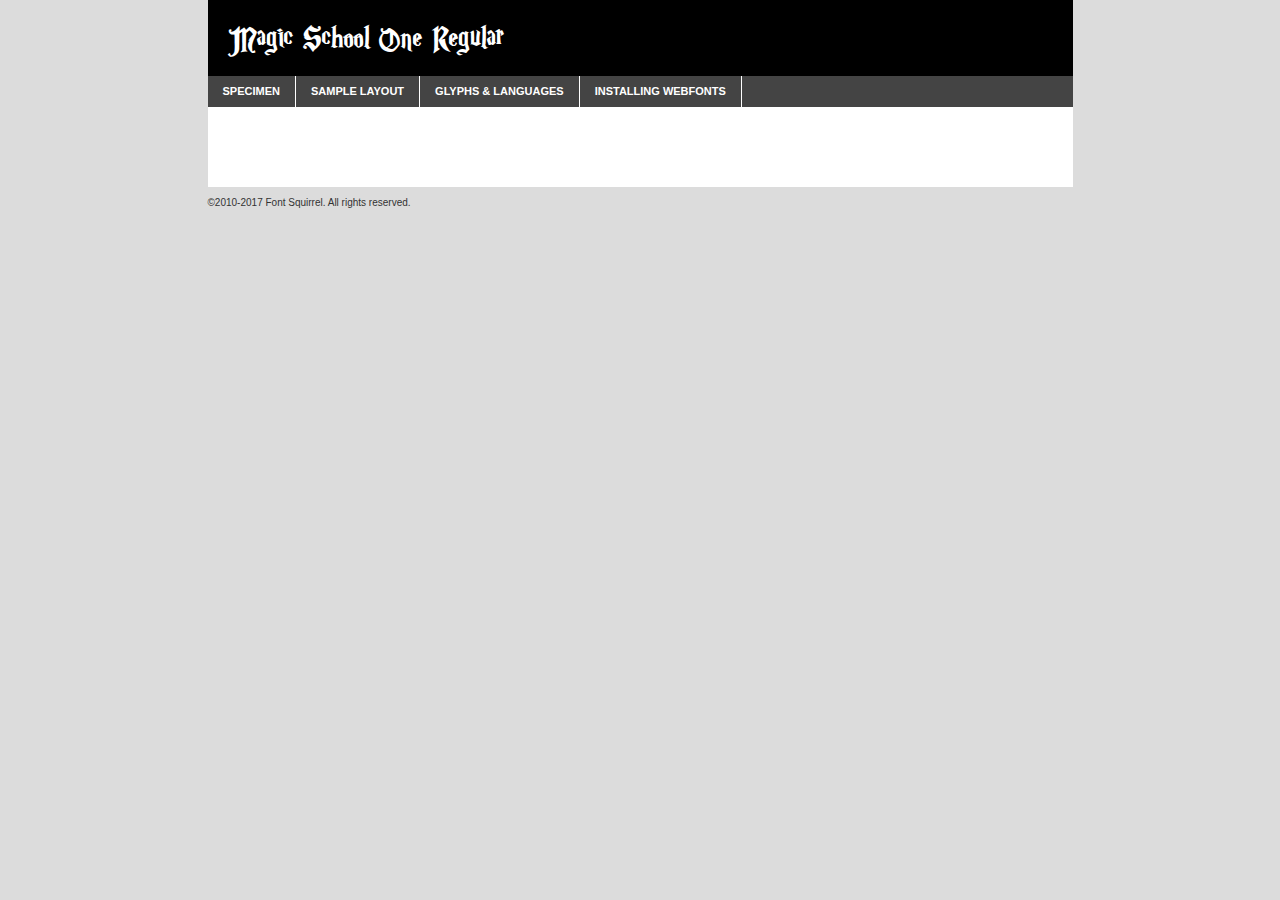
<file: site/magicschoolone-demo.html>
<!DOCTYPE html PUBLIC "-//W3C//DTD XHTML 1.0 Transitional//EN"
	"http://www.w3.org/TR/xhtml1/DTD/xhtml1-transitional.dtd">

<html xmlns="http://www.w3.org/1999/xhtml" xml:lang="en" lang="en">
<head>
	<meta http-equiv="Content-Type" content="text/html; charset=utf-8" />
	<script src="http://ajax.googleapis.com/ajax/libs/jquery/1.7.2/jquery.min.js" type="text/javascript" charset="utf-8"></script>
	<script type="text/javascript">
	(function($){$.fn.easyTabs=function(option){var param=jQuery.extend({fadeSpeed:"fast",defaultContent:1,activeClass:'active'},option);$(this).each(function(){var thisId="#"+this.id;if(param.defaultContent==''){param.defaultContent=1;}
	if(typeof param.defaultContent=="number")
	{var defaultTab=$(thisId+" .tabs li:eq("+(param.defaultContent-1)+") a").attr('href').substr(1);}else{var defaultTab=param.defaultContent;}
	$(thisId+" .tabs li a").each(function(){var tabToHide=$(this).attr('href').substr(1);$("#"+tabToHide).addClass('easytabs-tab-content');});hideAll();changeContent(defaultTab);function hideAll(){$(thisId+" .easytabs-tab-content").hide();}
	function changeContent(tabId){hideAll();$(thisId+" .tabs li").removeClass(param.activeClass);$(thisId+" .tabs li a[href=#"+tabId+"]").closest('li').addClass(param.activeClass);if(param.fadeSpeed!="none")
	{$(thisId+" #"+tabId).fadeIn(param.fadeSpeed);}else{$(thisId+" #"+tabId).show();}}
	$(thisId+" .tabs li").click(function(){var tabId=$(this).find('a').attr('href').substr(1);changeContent(tabId);return false;});});}})(jQuery);
	</script>
	<link rel="stylesheet" href="specimen_files/specimen_stylesheet.css" type="text/css" charset="utf-8" />
	<link rel="stylesheet" href="stylesheet.css" type="text/css" charset="utf-8" />

	<style type="text/css">
					body{
				font-family: 'magic_school_oneregular';
							}
		</style>

	<title>Magic School One Regular Specimen</title>
	
	
	<script type="text/javascript" charset="utf-8">
		$(document).ready(function() {
			$('#container').easyTabs({defaultContent:1});
		});
	</script>
</head>

<body>
<div id="container">
	<div id="header">
		Magic School One Regular	</div>
	<ul class="tabs">
		<li><a href="#specimen">Specimen</a></li>
		<li><a href="#layout">Sample Layout</a></li>
				<li><a href="#glyphs">Glyphs &amp; Languages</a></li>
		<li><a href="#installing">Installing Webfonts</a></li>
		
	</ul>
	
	<div id="main_content">

		
			<div id="specimen">
		
				<div class="section">
					<div class="grid12 firstcol">
						<div class="huge">AaBb</div>
					</div>
				</div>
		
				<div class="section">
					<div class="glyph_range">A&#x200B;B&#x200b;C&#x200b;D&#x200b;E&#x200b;F&#x200b;G&#x200b;H&#x200b;I&#x200b;J&#x200b;K&#x200b;L&#x200b;M&#x200b;N&#x200b;O&#x200b;P&#x200b;Q&#x200b;R&#x200b;S&#x200b;T&#x200b;U&#x200b;V&#x200b;W&#x200b;X&#x200b;Y&#x200b;Z&#x200b;a&#x200b;b&#x200b;c&#x200b;d&#x200b;e&#x200b;f&#x200b;g&#x200b;h&#x200b;i&#x200b;j&#x200b;k&#x200b;l&#x200b;m&#x200b;n&#x200b;o&#x200b;p&#x200b;q&#x200b;r&#x200b;s&#x200b;t&#x200b;u&#x200b;v&#x200b;w&#x200b;x&#x200b;y&#x200b;z&#x200b;1&#x200b;2&#x200b;3&#x200b;4&#x200b;5&#x200b;6&#x200b;7&#x200b;8&#x200b;9&#x200b;0&#x200b;&amp;&#x200b;.&#x200b;,&#x200b;?&#x200b;!&#x200b;&#64;&#x200b;(&#x200b;)&#x200b;#&#x200b;$&#x200b;%&#x200b;*&#x200b;+&#x200b;-&#x200b;=&#x200b;:&#x200b;;</div>
				</div>
				<div class="section">
					<div class="grid12 firstcol">
						<table class="sample_table">
							<tr><td>10</td><td class="size10">abcdefghijklmnopqrstuvwxyzABCDEFGHIJKLMNOPQRSTUVWXYZ0123456789abcdefghijklmnopqrstuvwxyzABCDEFGHIJKLMNOPQRSTUVWXYZ0123456789abcdefghijklmnopqrstuvwxyzABCDEFGHIJKLMNOPQRSTUVWXYZ</td></tr>
							<tr><td>11</td><td class="size11">abcdefghijklmnopqrstuvwxyzABCDEFGHIJKLMNOPQRSTUVWXYZ0123456789abcdefghijklmnopqrstuvwxyzABCDEFGHIJKLMNOPQRSTUVWXYZ0123456789abcdefghijklmnopqrstuvwxyzABCDEFGHIJKLMNOPQRSTUVWXYZ</td></tr>
							<tr><td>12</td><td class="size12">abcdefghijklmnopqrstuvwxyzABCDEFGHIJKLMNOPQRSTUVWXYZ0123456789abcdefghijklmnopqrstuvwxyzABCDEFGHIJKLMNOPQRSTUVWXYZ0123456789abcdefghijklmnopqrstuvwxyzABCDEFGHIJKLMNOPQRSTUVWXYZ</td></tr>
							<tr><td>13</td><td class="size13">abcdefghijklmnopqrstuvwxyzABCDEFGHIJKLMNOPQRSTUVWXYZ0123456789abcdefghijklmnopqrstuvwxyzABCDEFGHIJKLMNOPQRSTUVWXYZ0123456789abcdefghijklmnopqrstuvwxyzABCDEFGHIJKLMNOPQRSTUVWXYZ</td></tr>
							<tr><td>14</td><td class="size14">abcdefghijklmnopqrstuvwxyzABCDEFGHIJKLMNOPQRSTUVWXYZ0123456789abcdefghijklmnopqrstuvwxyzABCDEFGHIJKLMNOPQRSTUVWXYZ0123456789abcdefghijklmnopqrstuvwxyzABCDEFGHIJKLMNOPQRSTUVWXYZ</td></tr>
							<tr><td>16</td><td class="size16">abcdefghijklmnopqrstuvwxyzABCDEFGHIJKLMNOPQRSTUVWXYZ0123456789abcdefghijklmnopqrstuvwxyzABCDEFGHIJKLMNOPQRSTUVWXYZ</td></tr>
							<tr><td>18</td><td class="size18">abcdefghijklmnopqrstuvwxyzABCDEFGHIJKLMNOPQRSTUVWXYZ0123456789abcdefghijklmnopqrstuvwxyzABCDEFGHIJKLMNOPQRSTUVWXYZ</td></tr>
							<tr><td>20</td><td class="size20">abcdefghijklmnopqrstuvwxyzABCDEFGHIJKLMNOPQRSTUVWXYZ0123456789abcdefghijklmnopqrstuvwxyzABCDEFGHIJKLMNOPQRSTUVWXYZ</td></tr>
							<tr><td>24</td><td class="size24">abcdefghijklmnopqrstuvwxyzABCDEFGHIJKLMNOPQRSTUVWXYZ0123456789abcdefghijklmnopqrstuvwxyzABCDEFGHIJKLMNOPQRSTUVWXYZ</td></tr>
							<tr><td>30</td><td class="size30">abcdefghijklmnopqrstuvwxyzABCDEFGHIJKLMNOPQRSTUVWXYZ0123456789abcdefghijklmnopqrstuvwxyzABCDEFGHIJKLMNOPQRSTUVWXYZ</td></tr>
							<tr><td>36</td><td class="size36">abcdefghijklmnopqrstuvwxyzABCDEFGHIJKLMNOPQRSTUVWXYZ0123456789abcdefghijklmnopqrstuvwxyzABCDEFGHIJKLMNOPQRSTUVWXYZ</td></tr>
							<tr><td>48</td><td class="size48">abcdefghijklmnopqrstuvwxyzABCDEFGHIJKLMNOPQRSTUVWXYZ0123456789abcdefghijklmnopqrstuvwxyzABCDEFGHIJKLMNOPQRSTUVWXYZ</td></tr>
							<tr><td>60</td><td class="size60">abcdefghijklmnopqrstuvwxyzABCDEFGHIJKLMNOPQRSTUVWXYZ0123456789abcdefghijklmnopqrstuvwxyzABCDEFGHIJKLMNOPQRSTUVWXYZ</td></tr>
							<tr><td>72</td><td class="size72">abcdefghijklmnopqrstuvwxyzABCDEFGHIJKLMNOPQRSTUVWXYZ0123456789abcdefghijklmnopqrstuvwxyzABCDEFGHIJKLMNOPQRSTUVWXYZ</td></tr>
							<tr><td>90</td><td class="size90">abcdefghijklmnopqrstuvwxyzABCDEFGHIJKLMNOPQRSTUVWXYZ0123456789abcdefghijklmnopqrstuvwxyzABCDEFGHIJKLMNOPQRSTUVWXYZ</td></tr>
						</table>
				
					</div>
			
				</div>
		
		
		
								<div class="section" id="bodycomparison">


										<div id="xheight">
				<div class="fontbody">&#x25FC;&#x25FC;&#x25FC;&#x25FC;&#x25FC;&#x25FC;&#x25FC;&#x25FC;&#x25FC;&#x25FC;&#x25FC;&#x25FC;&#x25FC;&#x25FC;&#x25FC;&#x25FC;&#x25FC;&#x25FC;&#x25FC;&#x25FC;&#x25FC;&#x25FC;&#x25FC;&#x25FC;&#x25FC;&#x25FC;&#x25FC;&#x25FC;&#x25FC;&#x25FC;&#x25FC;&#x25FC;&#x25FC;&#x25FC;&#x25FC;&#x25FC;&#x25FC;&#x25FC;&#x25FC;&#x25FC;&#x25FC;&#x25FC;&#x25FC;&#x25FC;&#x25FC;&#x25FC;&#x25FC;&#x25FC;&#x25FC;&#x25FC;&#x25FC;&#x25FC;&#x25FC;&#x25FC;&#x25FC;&#x25FC;&#x25FC;&#x25FC;&#x25FC;&#x25FC;&#x25FC;&#x25FC;&#x25FC;&#x25FC;&#x25FC;&#x25FC;&#x25FC;&#x25FC;&#x25FC;&#x25FC;&#x25FC;&#x25FC;&#x25FC;&#x25FC;&#x25FC;&#x25FC;&#x25FC;&#x25FC;&#x25FC;&#x25FC;&#x25FC;&#x25FC;&#x25FC;&#x25FC;&#x25FC;&#x25FC;&#x25FC;&#x25FC;&#x25FC;&#x25FC;&#x25FC;&#x25FC;&#x25FC;&#x25FC;&#x25FC;&#x25FC;&#x25FC;&#x25FC;&#x25FC;body</div><div class="arialbody">body</div><div class="verdanabody">body</div><div class="georgiabody">body</div></div>
										<div class="fontbody" style="z-index:1">
											body<span>Magic School One Regular</span>
										</div>
										<div class="arialbody" style="z-index:1">
											body<span>Arial</span>
										</div>
										<div class="verdanabody" style="z-index:1">
											body<span>Verdana</span>
										</div>
										<div class="georgiabody" style="z-index:1">
											body<span>Georgia</span>
										</div>



								</div>
		
		
				<div class="section psample psample_row1" id="">
					
					<div class="grid2 firstcol">
						<p class="size10"><span>10.</span>Aenean lacinia bibendum nulla sed consectetur. Fusce dapibus, tellus ac cursus commodo, tortor mauris condimentum nibh, ut fermentum massa justo sit amet risus. Nullam id dolor id nibh ultricies vehicula ut id elit. Cum sociis natoque penatibus et magnis dis parturient montes, nascetur ridiculus mus. Nulla vitae elit libero, a pharetra augue.</p>
			
					</div>
					<div class="grid3">
						<p class="size11"><span>11.</span>Aenean lacinia bibendum nulla sed consectetur. Fusce dapibus, tellus ac cursus commodo, tortor mauris condimentum nibh, ut fermentum massa justo sit amet risus. Nullam id dolor id nibh ultricies vehicula ut id elit. Cum sociis natoque penatibus et magnis dis parturient montes, nascetur ridiculus mus. Nulla vitae elit libero, a pharetra augue.</p>
			
					</div>
					<div class="grid3">
						<p class="size12"><span>12.</span>Aenean lacinia bibendum nulla sed consectetur. Fusce dapibus, tellus ac cursus commodo, tortor mauris condimentum nibh, ut fermentum massa justo sit amet risus. Nullam id dolor id nibh ultricies vehicula ut id elit. Cum sociis natoque penatibus et magnis dis parturient montes, nascetur ridiculus mus. Nulla vitae elit libero, a pharetra augue.</p>
			
					</div>
					<div class="grid4">
						<p class="size13"><span>13.</span>Aenean lacinia bibendum nulla sed consectetur. Fusce dapibus, tellus ac cursus commodo, tortor mauris condimentum nibh, ut fermentum massa justo sit amet risus. Nullam id dolor id nibh ultricies vehicula ut id elit. Cum sociis natoque penatibus et magnis dis parturient montes, nascetur ridiculus mus. Nulla vitae elit libero, a pharetra augue.</p>
			
					</div>
					<div class="white_blend"></div>
					
				</div>
				<div class="section psample psample_row2" id="">
					<div class="grid3 firstcol">
						<p class="size14"><span>14.</span>Aenean lacinia bibendum nulla sed consectetur. Fusce dapibus, tellus ac cursus commodo, tortor mauris condimentum nibh, ut fermentum massa justo sit amet risus. Nullam id dolor id nibh ultricies vehicula ut id elit. Cum sociis natoque penatibus et magnis dis parturient montes, nascetur ridiculus mus. Nulla vitae elit libero, a pharetra augue.</p>
			
					</div>
					<div class="grid4">
						<p class="size16"><span>16.</span>Aenean lacinia bibendum nulla sed consectetur. Fusce dapibus, tellus ac cursus commodo, tortor mauris condimentum nibh, ut fermentum massa justo sit amet risus. Nullam id dolor id nibh ultricies vehicula ut id elit. Cum sociis natoque penatibus et magnis dis parturient montes, nascetur ridiculus mus. Nulla vitae elit libero, a pharetra augue.</p>
			
					</div>
					<div class="grid5">
						<p class="size18"><span>18.</span>Aenean lacinia bibendum nulla sed consectetur. Fusce dapibus, tellus ac cursus commodo, tortor mauris condimentum nibh, ut fermentum massa justo sit amet risus. Nullam id dolor id nibh ultricies vehicula ut id elit. Cum sociis natoque penatibus et magnis dis parturient montes, nascetur ridiculus mus. Nulla vitae elit libero, a pharetra augue.</p>
			
					</div>

					<div class="white_blend"></div>

				</div>
				
				<div class="section psample psample_row3" id="">
					<div class="grid5 firstcol">
						<p class="size20"><span>20.</span>Aenean lacinia bibendum nulla sed consectetur. Fusce dapibus, tellus ac cursus commodo, tortor mauris condimentum nibh, ut fermentum massa justo sit amet risus. Nullam id dolor id nibh ultricies vehicula ut id elit. Cum sociis natoque penatibus et magnis dis parturient montes, nascetur ridiculus mus. Nulla vitae elit libero, a pharetra augue.</p>
					</div>
					<div class="grid7">
						<p class="size24"><span>24.</span>Aenean lacinia bibendum nulla sed consectetur. Fusce dapibus, tellus ac cursus commodo, tortor mauris condimentum nibh, ut fermentum massa justo sit amet risus. Nullam id dolor id nibh ultricies vehicula ut id elit. Cum sociis natoque penatibus et magnis dis parturient montes, nascetur ridiculus mus. Nulla vitae elit libero, a pharetra augue.</p>
					</div>
					
					<div class="white_blend"></div>
					
				</div>
				
				<div class="section psample psample_row4" id="">
					<div class="grid12 firstcol">
						<p class="size30"><span>30.</span>Aenean lacinia bibendum nulla sed consectetur. Fusce dapibus, tellus ac cursus commodo, tortor mauris condimentum nibh, ut fermentum massa justo sit amet risus. Nullam id dolor id nibh ultricies vehicula ut id elit. Cum sociis natoque penatibus et magnis dis parturient montes, nascetur ridiculus mus. Nulla vitae elit libero, a pharetra augue.</p>
					</div>
					<div class="white_blend"></div>
					
				</div>
				
				
				
				<div class="section psample psample_row1 fullreverse">
					<div class="grid2 firstcol">
						<p class="size10"><span>10.</span>Aenean lacinia bibendum nulla sed consectetur. Fusce dapibus, tellus ac cursus commodo, tortor mauris condimentum nibh, ut fermentum massa justo sit amet risus. Nullam id dolor id nibh ultricies vehicula ut id elit. Cum sociis natoque penatibus et magnis dis parturient montes, nascetur ridiculus mus. Nulla vitae elit libero, a pharetra augue.</p>
			
					</div>
					<div class="grid3">
						<p class="size11"><span>11.</span>Aenean lacinia bibendum nulla sed consectetur. Fusce dapibus, tellus ac cursus commodo, tortor mauris condimentum nibh, ut fermentum massa justo sit amet risus. Nullam id dolor id nibh ultricies vehicula ut id elit. Cum sociis natoque penatibus et magnis dis parturient montes, nascetur ridiculus mus. Nulla vitae elit libero, a pharetra augue.</p>
			
					</div>
					<div class="grid3">
						<p class="size12"><span>12.</span>Aenean lacinia bibendum nulla sed consectetur. Fusce dapibus, tellus ac cursus commodo, tortor mauris condimentum nibh, ut fermentum massa justo sit amet risus. Nullam id dolor id nibh ultricies vehicula ut id elit. Cum sociis natoque penatibus et magnis dis parturient montes, nascetur ridiculus mus. Nulla vitae elit libero, a pharetra augue.</p>
			
					</div>
					<div class="grid4">
						<p class="size13"><span>13.</span>Aenean lacinia bibendum nulla sed consectetur. Fusce dapibus, tellus ac cursus commodo, tortor mauris condimentum nibh, ut fermentum massa justo sit amet risus. Nullam id dolor id nibh ultricies vehicula ut id elit. Cum sociis natoque penatibus et magnis dis parturient montes, nascetur ridiculus mus. Nulla vitae elit libero, a pharetra augue.</p>
			
					</div>
					<div class="black_blend"></div>
					
				</div>
				
				<div class="section psample psample_row2 fullreverse">
					<div class="grid3 firstcol">
						<p class="size14"><span>14.</span>Aenean lacinia bibendum nulla sed consectetur. Fusce dapibus, tellus ac cursus commodo, tortor mauris condimentum nibh, ut fermentum massa justo sit amet risus. Nullam id dolor id nibh ultricies vehicula ut id elit. Cum sociis natoque penatibus et magnis dis parturient montes, nascetur ridiculus mus. Nulla vitae elit libero, a pharetra augue.</p>
			
					</div>
					<div class="grid4">
						<p class="size16"><span>16.</span>Aenean lacinia bibendum nulla sed consectetur. Fusce dapibus, tellus ac cursus commodo, tortor mauris condimentum nibh, ut fermentum massa justo sit amet risus. Nullam id dolor id nibh ultricies vehicula ut id elit. Cum sociis natoque penatibus et magnis dis parturient montes, nascetur ridiculus mus. Nulla vitae elit libero, a pharetra augue.</p>
			
					</div>
					<div class="grid5">
						<p class="size18"><span>18.</span>Aenean lacinia bibendum nulla sed consectetur. Fusce dapibus, tellus ac cursus commodo, tortor mauris condimentum nibh, ut fermentum massa justo sit amet risus. Nullam id dolor id nibh ultricies vehicula ut id elit. Cum sociis natoque penatibus et magnis dis parturient montes, nascetur ridiculus mus. Nulla vitae elit libero, a pharetra augue.</p>
			
					</div>
					<div class="black_blend"></div>

				</div>
				
				<div class="section psample fullreverse psample_row3" id="">
					<div class="grid5 firstcol">
						<p class="size20"><span>20.</span>Aenean lacinia bibendum nulla sed consectetur. Fusce dapibus, tellus ac cursus commodo, tortor mauris condimentum nibh, ut fermentum massa justo sit amet risus. Nullam id dolor id nibh ultricies vehicula ut id elit. Cum sociis natoque penatibus et magnis dis parturient montes, nascetur ridiculus mus. Nulla vitae elit libero, a pharetra augue.</p>
					</div>
					<div class="grid7">
						<p class="size24"><span>24.</span>Aenean lacinia bibendum nulla sed consectetur. Fusce dapibus, tellus ac cursus commodo, tortor mauris condimentum nibh, ut fermentum massa justo sit amet risus. Nullam id dolor id nibh ultricies vehicula ut id elit. Cum sociis natoque penatibus et magnis dis parturient montes, nascetur ridiculus mus. Nulla vitae elit libero, a pharetra augue.</p>
					</div>
					
					<div class="black_blend"></div>
					
				</div>
				
				<div class="section psample fullreverse psample_row4" id="" style="border-bottom: 20px #000 solid;">
					<div class="grid12 firstcol">
						<p class="size30"><span>30.</span>Aenean lacinia bibendum nulla sed consectetur. Fusce dapibus, tellus ac cursus commodo, tortor mauris condimentum nibh, ut fermentum massa justo sit amet risus. Nullam id dolor id nibh ultricies vehicula ut id elit. Cum sociis natoque penatibus et magnis dis parturient montes, nascetur ridiculus mus. Nulla vitae elit libero, a pharetra augue.</p>
					</div>
					<div class="black_blend"></div>
					
				</div>
				
				
				
				
			</div>
			
			<div id="layout">
				
				<div class="section">
					
					<div class="grid12 firstcol">
						<h1>Lorem Ipsum Dolor</h1>
						<h2>Etiam porta sem malesuada magna mollis euismod</h2>
						
						<p class="byline">By <a href="#link">Aenean Lacinia</a></p>
					</div>
				</div>
				<div class="section">
					<div class="grid8 firstcol">
						<p class="large">Donec sed odio dui. Morbi leo risus, porta ac consectetur ac, vestibulum at eros. Fusce dapibus, tellus ac cursus commodo, tortor mauris condimentum nibh, ut fermentum massa justo sit amet risus. </p>

						
						<h3>Pellentesque ornare sem</h3>

						<p>Maecenas sed diam eget risus varius blandit sit amet non magna. Maecenas faucibus mollis interdum. Donec ullamcorper nulla non metus auctor fringilla. Nullam id dolor id nibh ultricies vehicula ut id elit. Nullam id dolor id nibh ultricies vehicula ut id elit. </p>

						<p>Aenean eu leo quam. Pellentesque ornare sem lacinia quam venenatis vestibulum. Lorem ipsum dolor sit amet, consectetur adipiscing elit. Cum sociis natoque penatibus et magnis dis parturient montes, nascetur ridiculus mus. </p>

						<p>Nulla vitae elit libero, a pharetra augue. Praesent commodo cursus magna, vel scelerisque nisl consectetur et. Aenean lacinia bibendum nulla sed consectetur. </p>

						<p>Nullam quis risus eget urna mollis ornare vel eu leo. Nullam quis risus eget urna mollis ornare vel eu leo. Maecenas sed diam eget risus varius blandit sit amet non magna. Donec ullamcorper nulla non metus auctor fringilla. </p>

						<h3>Cras mattis consectetur</h3>

						<p>Aenean eu leo quam. Pellentesque ornare sem lacinia quam venenatis vestibulum. Aenean lacinia bibendum nulla sed consectetur. Integer posuere erat a ante venenatis dapibus posuere velit aliquet. Cras mattis consectetur purus sit amet fermentum. </p>

						<p>Nullam id dolor id nibh ultricies vehicula ut id elit. Nullam quis risus eget urna mollis ornare vel eu leo. Cras mattis consectetur purus sit amet fermentum.</p>
					</div>
					
					<div class="grid4 sidebar">
						
						<div class="box reverse">
							<p class="last">Nullam quis risus eget urna mollis ornare vel eu leo. Donec ullamcorper nulla non metus auctor fringilla. Cras mattis consectetur purus sit amet fermentum. Sed posuere consectetur est at lobortis. Lorem ipsum dolor sit amet, consectetur adipiscing elit. </p>
						</div>
						
						<p class="caption">Maecenas sed diam eget risus varius.</p>

						<p>Vestibulum id ligula porta felis euismod semper. Integer posuere erat a ante venenatis dapibus posuere velit aliquet. Vestibulum id ligula porta felis euismod semper. Sed posuere consectetur est at lobortis. Maecenas sed diam eget risus varius blandit sit amet non magna. Fusce dapibus, tellus ac cursus commodo, tortor mauris condimentum nibh, ut fermentum massa justo sit amet risus. </p>

					

						<p>Duis mollis, est non commodo luctus, nisi erat porttitor ligula, eget lacinia odio sem nec elit. Aenean lacinia bibendum nulla sed consectetur. Vivamus sagittis lacus vel augue laoreet rutrum faucibus dolor auctor. Aenean lacinia bibendum nulla sed consectetur. Nullam quis risus eget urna mollis ornare vel eu leo. </p>

						<p>Praesent commodo cursus magna, vel scelerisque nisl consectetur et. Donec ullamcorper nulla non metus auctor fringilla. Maecenas faucibus mollis interdum. Fusce dapibus, tellus ac cursus commodo, tortor mauris condimentum nibh, ut fermentum massa justo sit amet risus. </p>

					</div>
				</div>
				
			</div>


			



		<div id="glyphs">
			<div class="section">
				<div class="grid12 firstcol">
			
				<h1>Language Support</h1>
				<p>The subset of Magic School One Regular in this kit supports the following languages:<br />
			
					Albanian, Basque, Breton, Chamorro, Danish, Dutch, English, Finnish, French, Frisian, Galician, Italian, Malagasy, Norwegian, Portuguese, Spanish, Alsatian, Aragonese, Arapaho, Arrernte, Asturian, Aymara, Bislama, Cebuano, Corsican, Fijian, French_creole, Genoese, Gilbertese, Greenlandic, Haitian_creole, Hiligaynon, Hmong, Hopi, Ibanag, Iloko_ilokano, Indonesian, Interglossa_glosa, Interlingua, Irish_gaelic, Jerriais, Lojban, Lombard, Luxembourgeois, Manx, Mohawk, Norfolk_pitcairnese, Occitan, Oromo, Pangasinan, Papiamento, Piedmontese, Potawatomi, Rhaeto-romance, Romansh, Rotokas, Sami_lule, Samoan, Sardinian, Scots_gaelic, Seychelles_creole, Shona, Sicilian, Somali, Southern_ndebele, Swahili, Swati_swazi, Tagalog_filipino_pilipino, Tetum, Tok_pisin, Uyghur_latinized, Volapuk, Walloon, Warlpiri, Xhosa, Yapese, Zulu, Latinbasic, Ubasic, Demo				</p>
				<h1>Glyph Chart</h1>
				<p>The subset of Magic School One Regular in this kit includes all the glyphs listed below. Unicode entities are included above each glyph to help you insert individual characters into your layout.</p>
				<div id="glyph_chart">
			
																				 <div><p>&amp;#13;</p>&#13;</div>
																				 <div><p>&amp;#32;</p>&#32;</div>
																				 <div><p>&amp;#33;</p>&#33;</div>
																				 <div><p>&amp;#34;</p>&#34;</div>
																				 <div><p>&amp;#35;</p>&#35;</div>
																				 <div><p>&amp;#36;</p>&#36;</div>
																				 <div><p>&amp;#37;</p>&#37;</div>
																				 <div><p>&amp;#38;</p>&#38;</div>
																				 <div><p>&amp;#39;</p>&#39;</div>
																				 <div><p>&amp;#40;</p>&#40;</div>
																				 <div><p>&amp;#41;</p>&#41;</div>
																				 <div><p>&amp;#42;</p>&#42;</div>
																				 <div><p>&amp;#43;</p>&#43;</div>
																				 <div><p>&amp;#44;</p>&#44;</div>
																				 <div><p>&amp;#45;</p>&#45;</div>
																				 <div><p>&amp;#46;</p>&#46;</div>
																				 <div><p>&amp;#47;</p>&#47;</div>
																				 <div><p>&amp;#48;</p>&#48;</div>
																				 <div><p>&amp;#49;</p>&#49;</div>
																				 <div><p>&amp;#50;</p>&#50;</div>
																				 <div><p>&amp;#51;</p>&#51;</div>
																				 <div><p>&amp;#52;</p>&#52;</div>
																				 <div><p>&amp;#53;</p>&#53;</div>
																				 <div><p>&amp;#54;</p>&#54;</div>
																				 <div><p>&amp;#55;</p>&#55;</div>
																				 <div><p>&amp;#56;</p>&#56;</div>
																				 <div><p>&amp;#57;</p>&#57;</div>
																				 <div><p>&amp;#58;</p>&#58;</div>
																				 <div><p>&amp;#59;</p>&#59;</div>
																				 <div><p>&amp;#60;</p>&#60;</div>
																				 <div><p>&amp;#61;</p>&#61;</div>
																				 <div><p>&amp;#62;</p>&#62;</div>
																				 <div><p>&amp;#63;</p>&#63;</div>
																				 <div><p>&amp;#64;</p>&#64;</div>
																				 <div><p>&amp;#65;</p>&#65;</div>
																				 <div><p>&amp;#66;</p>&#66;</div>
																				 <div><p>&amp;#67;</p>&#67;</div>
																				 <div><p>&amp;#68;</p>&#68;</div>
																				 <div><p>&amp;#69;</p>&#69;</div>
																				 <div><p>&amp;#70;</p>&#70;</div>
																				 <div><p>&amp;#71;</p>&#71;</div>
																				 <div><p>&amp;#72;</p>&#72;</div>
																				 <div><p>&amp;#73;</p>&#73;</div>
																				 <div><p>&amp;#74;</p>&#74;</div>
																				 <div><p>&amp;#75;</p>&#75;</div>
																				 <div><p>&amp;#76;</p>&#76;</div>
																				 <div><p>&amp;#77;</p>&#77;</div>
																				 <div><p>&amp;#78;</p>&#78;</div>
																				 <div><p>&amp;#79;</p>&#79;</div>
																				 <div><p>&amp;#80;</p>&#80;</div>
																				 <div><p>&amp;#81;</p>&#81;</div>
																				 <div><p>&amp;#82;</p>&#82;</div>
																				 <div><p>&amp;#83;</p>&#83;</div>
																				 <div><p>&amp;#84;</p>&#84;</div>
																				 <div><p>&amp;#85;</p>&#85;</div>
																				 <div><p>&amp;#86;</p>&#86;</div>
																				 <div><p>&amp;#87;</p>&#87;</div>
																				 <div><p>&amp;#88;</p>&#88;</div>
																				 <div><p>&amp;#89;</p>&#89;</div>
																				 <div><p>&amp;#90;</p>&#90;</div>
																				 <div><p>&amp;#91;</p>&#91;</div>
																				 <div><p>&amp;#92;</p>&#92;</div>
																				 <div><p>&amp;#93;</p>&#93;</div>
																				 <div><p>&amp;#94;</p>&#94;</div>
																				 <div><p>&amp;#95;</p>&#95;</div>
																				 <div><p>&amp;#96;</p>&#96;</div>
																				 <div><p>&amp;#97;</p>&#97;</div>
																				 <div><p>&amp;#98;</p>&#98;</div>
																				 <div><p>&amp;#99;</p>&#99;</div>
																				 <div><p>&amp;#100;</p>&#100;</div>
																				 <div><p>&amp;#101;</p>&#101;</div>
																				 <div><p>&amp;#102;</p>&#102;</div>
																				 <div><p>&amp;#103;</p>&#103;</div>
																				 <div><p>&amp;#104;</p>&#104;</div>
																				 <div><p>&amp;#105;</p>&#105;</div>
																				 <div><p>&amp;#106;</p>&#106;</div>
																				 <div><p>&amp;#107;</p>&#107;</div>
																				 <div><p>&amp;#108;</p>&#108;</div>
																				 <div><p>&amp;#109;</p>&#109;</div>
																				 <div><p>&amp;#110;</p>&#110;</div>
																				 <div><p>&amp;#111;</p>&#111;</div>
																				 <div><p>&amp;#112;</p>&#112;</div>
																				 <div><p>&amp;#113;</p>&#113;</div>
																				 <div><p>&amp;#114;</p>&#114;</div>
																				 <div><p>&amp;#115;</p>&#115;</div>
																				 <div><p>&amp;#116;</p>&#116;</div>
																				 <div><p>&amp;#117;</p>&#117;</div>
																				 <div><p>&amp;#118;</p>&#118;</div>
																				 <div><p>&amp;#119;</p>&#119;</div>
																				 <div><p>&amp;#120;</p>&#120;</div>
																				 <div><p>&amp;#121;</p>&#121;</div>
																				 <div><p>&amp;#122;</p>&#122;</div>
																				 <div><p>&amp;#123;</p>&#123;</div>
																				 <div><p>&amp;#124;</p>&#124;</div>
																				 <div><p>&amp;#125;</p>&#125;</div>
																				 <div><p>&amp;#126;</p>&#126;</div>
																				 <div><p>&amp;#160;</p>&#160;</div>
																				 <div><p>&amp;#161;</p>&#161;</div>
																				 <div><p>&amp;#162;</p>&#162;</div>
																				 <div><p>&amp;#163;</p>&#163;</div>
																				 <div><p>&amp;#164;</p>&#164;</div>
																				 <div><p>&amp;#165;</p>&#165;</div>
																				 <div><p>&amp;#168;</p>&#168;</div>
																				 <div><p>&amp;#169;</p>&#169;</div>
																				 <div><p>&amp;#173;</p>&#173;</div>
																				 <div><p>&amp;#174;</p>&#174;</div>
																				 <div><p>&amp;#175;</p>&#175;</div>
																				 <div><p>&amp;#177;</p>&#177;</div>
																				 <div><p>&amp;#178;</p>&#178;</div>
																				 <div><p>&amp;#179;</p>&#179;</div>
																				 <div><p>&amp;#180;</p>&#180;</div>
																				 <div><p>&amp;#183;</p>&#183;</div>
																				 <div><p>&amp;#184;</p>&#184;</div>
																				 <div><p>&amp;#188;</p>&#188;</div>
																				 <div><p>&amp;#189;</p>&#189;</div>
																				 <div><p>&amp;#190;</p>&#190;</div>
																				 <div><p>&amp;#191;</p>&#191;</div>
																				 <div><p>&amp;#192;</p>&#192;</div>
																				 <div><p>&amp;#193;</p>&#193;</div>
																				 <div><p>&amp;#194;</p>&#194;</div>
																				 <div><p>&amp;#195;</p>&#195;</div>
																				 <div><p>&amp;#196;</p>&#196;</div>
																				 <div><p>&amp;#197;</p>&#197;</div>
																				 <div><p>&amp;#198;</p>&#198;</div>
																				 <div><p>&amp;#199;</p>&#199;</div>
																				 <div><p>&amp;#200;</p>&#200;</div>
																				 <div><p>&amp;#201;</p>&#201;</div>
																				 <div><p>&amp;#202;</p>&#202;</div>
																				 <div><p>&amp;#203;</p>&#203;</div>
																				 <div><p>&amp;#204;</p>&#204;</div>
																				 <div><p>&amp;#205;</p>&#205;</div>
																				 <div><p>&amp;#206;</p>&#206;</div>
																				 <div><p>&amp;#207;</p>&#207;</div>
																				 <div><p>&amp;#208;</p>&#208;</div>
																				 <div><p>&amp;#209;</p>&#209;</div>
																				 <div><p>&amp;#210;</p>&#210;</div>
																				 <div><p>&amp;#211;</p>&#211;</div>
																				 <div><p>&amp;#212;</p>&#212;</div>
																				 <div><p>&amp;#213;</p>&#213;</div>
																				 <div><p>&amp;#214;</p>&#214;</div>
																				 <div><p>&amp;#215;</p>&#215;</div>
																				 <div><p>&amp;#216;</p>&#216;</div>
																				 <div><p>&amp;#217;</p>&#217;</div>
																				 <div><p>&amp;#218;</p>&#218;</div>
																				 <div><p>&amp;#219;</p>&#219;</div>
																				 <div><p>&amp;#220;</p>&#220;</div>
																				 <div><p>&amp;#221;</p>&#221;</div>
																				 <div><p>&amp;#224;</p>&#224;</div>
																				 <div><p>&amp;#225;</p>&#225;</div>
																				 <div><p>&amp;#226;</p>&#226;</div>
																				 <div><p>&amp;#227;</p>&#227;</div>
																				 <div><p>&amp;#228;</p>&#228;</div>
																				 <div><p>&amp;#229;</p>&#229;</div>
																				 <div><p>&amp;#230;</p>&#230;</div>
																				 <div><p>&amp;#231;</p>&#231;</div>
																				 <div><p>&amp;#232;</p>&#232;</div>
																				 <div><p>&amp;#233;</p>&#233;</div>
																				 <div><p>&amp;#234;</p>&#234;</div>
																				 <div><p>&amp;#235;</p>&#235;</div>
																				 <div><p>&amp;#236;</p>&#236;</div>
																				 <div><p>&amp;#237;</p>&#237;</div>
																				 <div><p>&amp;#238;</p>&#238;</div>
																				 <div><p>&amp;#239;</p>&#239;</div>
																				 <div><p>&amp;#241;</p>&#241;</div>
																				 <div><p>&amp;#242;</p>&#242;</div>
																				 <div><p>&amp;#243;</p>&#243;</div>
																				 <div><p>&amp;#244;</p>&#244;</div>
																				 <div><p>&amp;#245;</p>&#245;</div>
																				 <div><p>&amp;#246;</p>&#246;</div>
																				 <div><p>&amp;#247;</p>&#247;</div>
																				 <div><p>&amp;#248;</p>&#248;</div>
																				 <div><p>&amp;#249;</p>&#249;</div>
																				 <div><p>&amp;#250;</p>&#250;</div>
																				 <div><p>&amp;#251;</p>&#251;</div>
																				 <div><p>&amp;#252;</p>&#252;</div>
																				 <div><p>&amp;#253;</p>&#253;</div>
																				 <div><p>&amp;#255;</p>&#255;</div>
																				 <div><p>&amp;#338;</p>&#338;</div>
																				 <div><p>&amp;#339;</p>&#339;</div>
																				 <div><p>&amp;#376;</p>&#376;</div>
																				 <div><p>&amp;#710;</p>&#710;</div>
																				 <div><p>&amp;#732;</p>&#732;</div>
																				 <div><p>&amp;#8192;</p>&#8192;</div>
																				 <div><p>&amp;#8193;</p>&#8193;</div>
																				 <div><p>&amp;#8194;</p>&#8194;</div>
																				 <div><p>&amp;#8195;</p>&#8195;</div>
																				 <div><p>&amp;#8196;</p>&#8196;</div>
																				 <div><p>&amp;#8197;</p>&#8197;</div>
																				 <div><p>&amp;#8198;</p>&#8198;</div>
																				 <div><p>&amp;#8199;</p>&#8199;</div>
																				 <div><p>&amp;#8200;</p>&#8200;</div>
																				 <div><p>&amp;#8201;</p>&#8201;</div>
																				 <div><p>&amp;#8202;</p>&#8202;</div>
																				 <div><p>&amp;#8208;</p>&#8208;</div>
																				 <div><p>&amp;#8209;</p>&#8209;</div>
																				 <div><p>&amp;#8210;</p>&#8210;</div>
																				 <div><p>&amp;#8211;</p>&#8211;</div>
																				 <div><p>&amp;#8212;</p>&#8212;</div>
																				 <div><p>&amp;#8216;</p>&#8216;</div>
																				 <div><p>&amp;#8217;</p>&#8217;</div>
																				 <div><p>&amp;#8218;</p>&#8218;</div>
																				 <div><p>&amp;#8220;</p>&#8220;</div>
																				 <div><p>&amp;#8221;</p>&#8221;</div>
																				 <div><p>&amp;#8222;</p>&#8222;</div>
																				 <div><p>&amp;#8230;</p>&#8230;</div>
																				 <div><p>&amp;#8239;</p>&#8239;</div>
																				 <div><p>&amp;#8287;</p>&#8287;</div>
																				 <div><p>&amp;#9724;</p>&#9724;</div>
																																						</div>	
				</div>
		
		
			</div>
		</div>
		
		
		<div id="specs">
			
		</div>
	
		<div id="installing">
			<div class="section">
				<div class="grid7 firstcol">
					<h1>Installing Webfonts</h1>
					
					<p>Webfonts are supported by all major browser platforms but not all in the same way. There are currently four different font formats that must be included in order to target all browsers. This includes TTF, WOFF, EOT and SVG.</p>
					
					<h2>1. Upload your webfonts</h2>
					<p>You must upload your webfont kit to your website. They should be in or near the same directory as your CSS files.</p>
					
					<h2>2. Include the webfont stylesheet</h2>
					<p>A special CSS @font-face declaration helps the various browsers select the appropriate font it needs without causing you a bunch of headaches. Learn more about this syntax by reading the <a href="https://www.fontspring.com/blog/further-hardening-of-the-bulletproof-syntax">Fontspring blog post</a> about it. The code for it is as follows:</p>


<code>
@font-face{ 
	font-family: 'MyWebFont';
	src: url('WebFont.eot');
	src: url('WebFont.eot?#iefix') format('embedded-opentype'),
	     url('WebFont.woff') format('woff'),
	     url('WebFont.ttf') format('truetype'),
	     url('WebFont.svg#webfont') format('svg');
}
</code>

	<p>We've already gone ahead and generated the code for you. All you have to do is link to the stylesheet in your HTML, like this:</p>
	<code>&lt;link rel=&quot;stylesheet&quot; href=&quot;stylesheet.css&quot; type=&quot;text/css&quot; charset=&quot;utf-8&quot; /&gt;</code>

					<h2>3. Modify your own stylesheet</h2>
					<p>To take advantage of your new fonts, you must tell your stylesheet to use them. Look at the original @font-face declaration above and find the property called "font-family." The name linked there will be what you use to reference the font. Prepend that webfont name to the font stack in the "font-family" property, inside the selector you want to change. For example:</p>
<code>p { font-family: 'WebFont', Arial, sans-serif; }</code>

<h2>4. Test</h2>
<p>Getting webfonts to work cross-browser <em>can</em> be tricky. Use the information in the sidebar to help you if you find that fonts aren't loading in a particular browser.</p>
				</div>
				
				<div class="grid5 sidebar">
					<div class="box">
						<h2>Troubleshooting<br />Font-Face Problems</h2>
						<p>Having trouble getting your webfonts to load in your new website? Here are some tips to sort out what might be the problem.</p>

						<h3>Fonts not showing in any browser</h3>

						<p>This sounds like you need to work on the plumbing. You either did not upload the fonts to the correct directory, or you did not link the fonts properly in the CSS. If you've confirmed that all this is correct and you still have a problem, take a look at your .htaccess file and see if requests are getting intercepted.</p>

						<h3>Fonts not loading in iPhone or iPad</h3>

						<p>The most common problem here is that you are serving the fonts from an IIS server. IIS refuses to serve files that have unknown MIME types. If that is the case, you must set the MIME type for SVG to "image/svg+xml" in the server settings. Follow these instructions from Microsoft if you need help.</p>

						<h3>Fonts not loading in Firefox</h3>

						<p>The primary reason for this failure? You are still using a version Firefox older than 3.5. So upgrade already! If that isn't it, then you are very likely serving fonts from a different domain. Firefox requires that all font assets be served from the same domain. Lastly it is possible that you need to add WOFF to your list of MIME types (if you are serving via IIS.)</p>

						<h3>Fonts not loading in IE</h3>

						<p>Are you looking at Internet Explorer on an actual Windows machine or are you cheating by using a service like Adobe BrowserLab? Many of these screenshot services do not render @font-face for IE. Best to test it on a real machine.</p>

						<h3>Fonts not loading in IE9</h3>

						<p>IE9, like Firefox, requires that fonts be served from the same domain as the website. Make sure that is the case.</p>
					</div>
				</div>
			</div>
			
		</div>
	
	</div>
	<div id="footer">
		<p>&copy;2010-2017 Font Squirrel. All rights reserved.</p>
	</div>
</div>
</body>
</html>
</file>
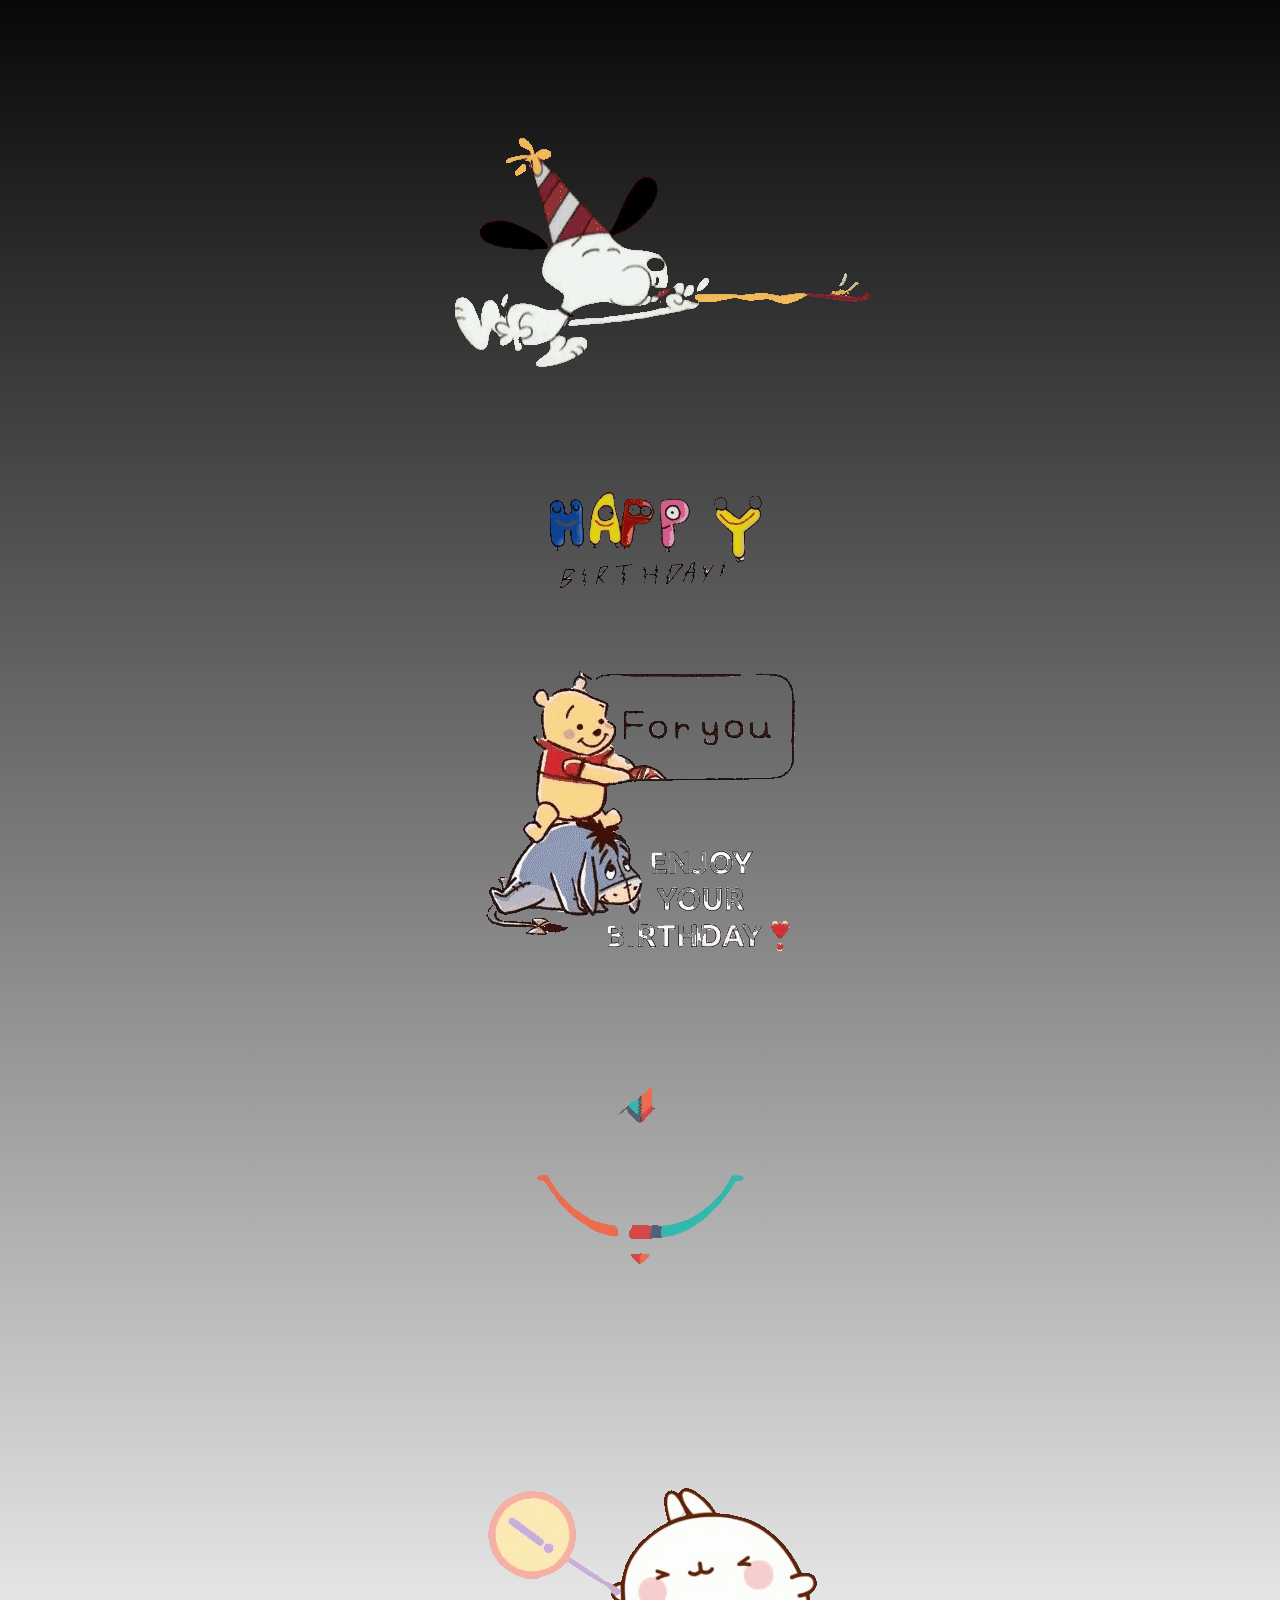
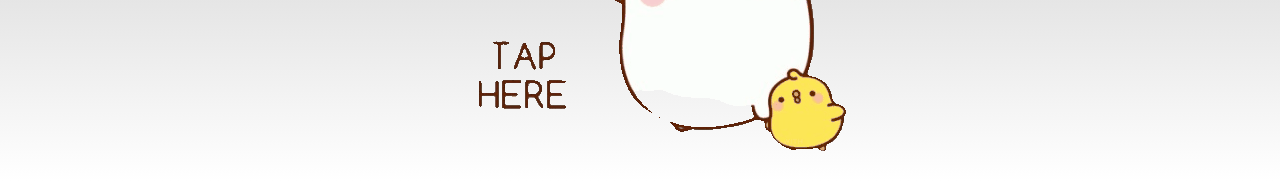
<file: site/surprise.html>
<!DOCTYPE html>
<html>
<head>
	<meta charset="utf-8">
	<meta http-equiv="X-UA-Compatible" content="IE=edge">
	<meta name="viewport" content="width=device-width, initial-scale=1">
	<style type="text/css">
		@media (max-width: 500px) {
			body div:nth-child(1){
				margin-top: 135px;
				margin-bottom: 50px;
			}

			body div:nth-child(2){
				margin-bottom: 50px;
			}
	}

	@media (max-width: 400px) {
			body div:nth-child(1){
				margin-top: 140px;
			}

			body div:nth-child(2){
				margin-bottom: 50px;
			}
	}
	</style>
	<title>Suppai!!</title>
</head>

<body style="background-image: linear-gradient(#080808,grey,white); text-align: center;">
	
	<div class="surprise-item-tile col-md-6 col-lg-6 col-sm-6 col-xs-6">
		<img src="./images/tenor-unscreen.gif" style="margin-top: 130px;">
	</div>

	<div class="surprise-item-tile col-md-12 col-lg-12">
		<img src="./images/59-PM-unscreen.gif">
	</div>

	<div class="surprise-item-tile col-md-12 col-lg-12">
		<img src="./images/tenor-1--unscreen.gif">
	</div>

	<div class="surprise-item-tile col-md-12 col-lg-12">
		<img src="./images/5f560a46258a2523041771.gif" style="margin-top: -10px; margin-bottom: -10px;">
	</div>

	<div class="surprise-item-tile col-md-12 col-lg-12" style="margin-top: -10px;">
		<a href="index.html" ><img src="./images/tenor-3--unscreen.gif"></a>
	</div>
	
</body>
</html>
</file>
<file: site/stylesheet.css>
/*! Generated by Font Squirrel (https://www.fontsquirrel.com) on August 14, 2020 */



@font-face {
    font-family: 'magic_school_oneregular';
    src: url('magicschoolone-webfont.woff2') format('woff2'),
         url('magicschoolone-webfont.woff') format('woff');
    font-weight: normal;
    font-style: normal;

}
</file>
<file: site/specimen_files/specimen_stylesheet.css>
@import url('grid_12-825-55-15.css');

/*  
	CSS Reset by Eric Meyer - Released under Public Domain
    http://meyerweb.com/eric/tools/css/reset/
*/
html, body, div, span, applet, object, iframe,
h1, h2, h3, h4, h5, h6, p, blockquote, pre,
a, abbr, acronym, address, big, cite, code,
del, dfn, em, font, img, ins, kbd, q, s, samp,
small, strike, strong, sub, sup, tt, var,
b, u, i, center, dl, dt, dd, ol, ul, li,
fieldset, form, label, legend, table, 
caption, tbody, tfoot, thead, tr, th, td 
                  {margin: 0;padding: 0;border: 0;outline: 0;
                  font-size: 100%;vertical-align: baseline;
                  background: transparent;}
body              {line-height: 1;}
ol, ul            {list-style: none;}
blockquote, q     {quotes: none;}
blockquote:before, blockquote:after,
q:before, q:after {content: '';	content: none;}
:focus            {outline: 0;}
ins               {text-decoration: none;}
del               {text-decoration: line-through;}
table             {border-collapse: collapse;border-spacing: 0;}




body {
	color: #000;
	background-color: #dcdcdc;
}

a {
	text-decoration: none;
	color: #1883ba;
}

h1{
	font-size: 32px;
	font-weight: normal;
	font-style: normal;
	margin-bottom: 18px;
}

h2{
	font-size: 18px;
}

#container {
	width: 865px;
	margin: 0px auto;
}


#header {
	padding: 20px;
	font-size: 36px;
	background-color: #000;
	color: #fff;
}

#header span {
	color: #666;
}
#main_content {
	background-color: #fff;
	padding: 60px 20px 20px;
}


#footer p {
	margin: 0;
	padding-top: 10px;
	padding-bottom: 50px;
	color: #333;
	font: 10px Arial, sans-serif;
}

.tabs {
	width: 100%;
	height: 31px;
	background-color: #444;
}
.tabs li {
	float:  left;
	margin: 0;
	overflow: hidden;
	background-color: #444;
}
.tabs li a {
	display: block;
	color: #fff;
	text-decoration: none;
	font: bold 11px/11px 'Arial';
	text-transform: uppercase;
	padding: 10px 15px;
	border-right: 1px solid #fff;
}

.tabs li a:hover {
		background-color: #00b3ff;

}

.tabs li.active a {
	color:  #000;
	background-color: #fff;
}



div.huge {
	
	font-size: 300px;
	line-height: 1em;
	padding: 0;
	letter-spacing: -.02em;
	overflow: hidden;
}
div.glyph_range {
	font-size: 72px;
	line-height: 1.1em;
}

.size10{ font-size: 10px; }
.size11{ font-size: 11px; }
.size12{ font-size: 12px; }
.size13{ font-size: 13px; }
.size14{ font-size: 14px; }
.size16{ font-size: 16px; }
.size18{ font-size: 18px; }
.size20{ font-size: 20px; }
.size24{ font-size: 24px; }
.size30{ font-size: 30px; }
.size36{ font-size: 36px; }
.size48{ font-size: 48px; }
.size60{ font-size: 60px; }
.size72{ font-size: 72px; }
.size90{ font-size: 90px; }


.psample_row1 {	height: 120px;}
.psample_row1 {	height: 120px;}
.psample_row2 {	height: 160px;}
.psample_row3 {	height: 160px;}
.psample_row4 {	height: 160px;}

.psample {
	overflow: hidden;
	position: relative;
}
.psample p {
	line-height: 1.3em;
	display: block;
	overflow: hidden;
	margin: 0;
}

.psample span {
	margin-right: .5em;
}

.white_blend {
	width: 100%;
	height: 61px;
	background-image: url([data-uri]);
	position: absolute;
	bottom: 0;
}
.black_blend {
	width: 100%;
	height: 61px;
	background-image: url([data-uri]);
	position: absolute;
	bottom: 0;
}
.fullreverse {
	background:  #000 !important;
	color:  #fff !important;
	margin-left: -20px;
	padding-left: 20px;
	margin-right: -20px;
	padding-right: 20px;
	padding: 20px;
	margin-bottom:0;
}


.sample_table td {
	padding-top: 3px;
	padding-bottom:5px;
	padding-left: 5px;
	vertical-align: middle;
	line-height: 1.2em;
}

.sample_table td:first-child {
	background-color: #eee;
	text-align: right;
	padding-right: 5px;
	padding-left: 0;
	padding: 5px;
	font: 11px/12px "Courier New", Courier, mono;
}

code {
	white-space: pre;
	background-color: #eee;
	display: block;
	padding: 10px;
	margin-bottom: 18px;
	overflow: auto;
}


.bottom,.last 	{margin-bottom:0 !important; padding-bottom:0 !important;}

.box  { 
  padding: 18px; 
  margin-bottom: 18px; 
  background: #eee; 
}

.reverse,.reversed { background:  #000 !important;color:  #fff !important; border: none !important;}

#bodycomparison {
	position: relative;
	overflow: hidden;
	font-size: 72px;
	height: 90px;
	white-space: nowrap;
}

#bodycomparison div{
	font-size: 72px;
	line-height: 90px;
	display: inline;
	margin: 0 15px 0 0;
	padding: 0;
}

#bodycomparison div span{
	font: 10px Arial;
	position: absolute;
	left: 0;
}
#xheight {
	float: none;
	position: absolute;
	color: #d9f3ff;
	font-size: 72px;
	line-height: 90px;
}

.fontbody {
 position: relative;
}
.arialbody{
	font-family: Arial;
	position: relative;
}
.verdanabody{
	font-family: Verdana;
	position: relative;
}
.georgiabody{
	font-family: Georgia;
	position: relative;
}

/* @group Layout page
 */

#layout h1 {
	font-size: 36px;
	line-height: 42px;
	font-weight: normal;
	font-style: normal;
}

#layout h2 {
	font-size: 24px;
	line-height: 23px;
	font-weight: normal;
	font-style: normal;
}

#layout h3 {
	font-size: 22px;
	line-height: 1.4em;
	margin-top: 1em;
	font-weight: normal;
	font-style: normal;
}


#layout p.byline {
	font-size: 12px;
	margin-top: 18px;
	line-height: 12px;
	margin-bottom: 0;
}
#layout p {
	font-size: 14px;
	line-height: 21px;
	margin-bottom: .5em;
}

#layout p.large{
	font-size: 18px;
	line-height: 26px;
}

#layout .sidebar p{
	font-size: 12px;
	line-height: 1.4em;
}

#layout p.caption {
	font-size: 10px;
	margin-top: -16px;
	margin-bottom: 18px;
}

/* @end */

/* @group Glyphs */

#glyph_chart div{
	background-color: #d9f3ff;
	color: black;
	float: left;
	font-size: 36px;
	height: 1.2em;
	line-height: 1.2em;
	margin-bottom: 1px;
	margin-right: 1px;
	text-align: center;
	width: 1.2em;
	position: relative;
	padding: .6em .2em .2em;
}

#glyph_chart div p {
	position: absolute;
	left: 0;
	top: 0;
	display: block;
	text-align: center;
	font: bold 9px Arial, sans-serif;
	background-color: #3a768f;
	width: 100%;
	color: #fff;
	padding: 2px 0;
}


#glyphs h1 {
	font-family: Arial, sans-serif;
}
/* @end */

/* @group Installing */

#installing {
	font: 13px Arial, sans-serif;
}

#installing p,
#glyphs p{
	line-height: 1.2em;
	margin-bottom: 18px;
	font: 13px Arial, sans-serif;
}



#installing h3{
	font-size: 15px;
	margin-top: 18px;
}

/* @end */

#rendering h1 {
	font-family: Arial, sans-serif;
}
.render_table td {
	font: 11px "Courier New", Courier, mono;
	vertical-align: middle;
}
</file>
